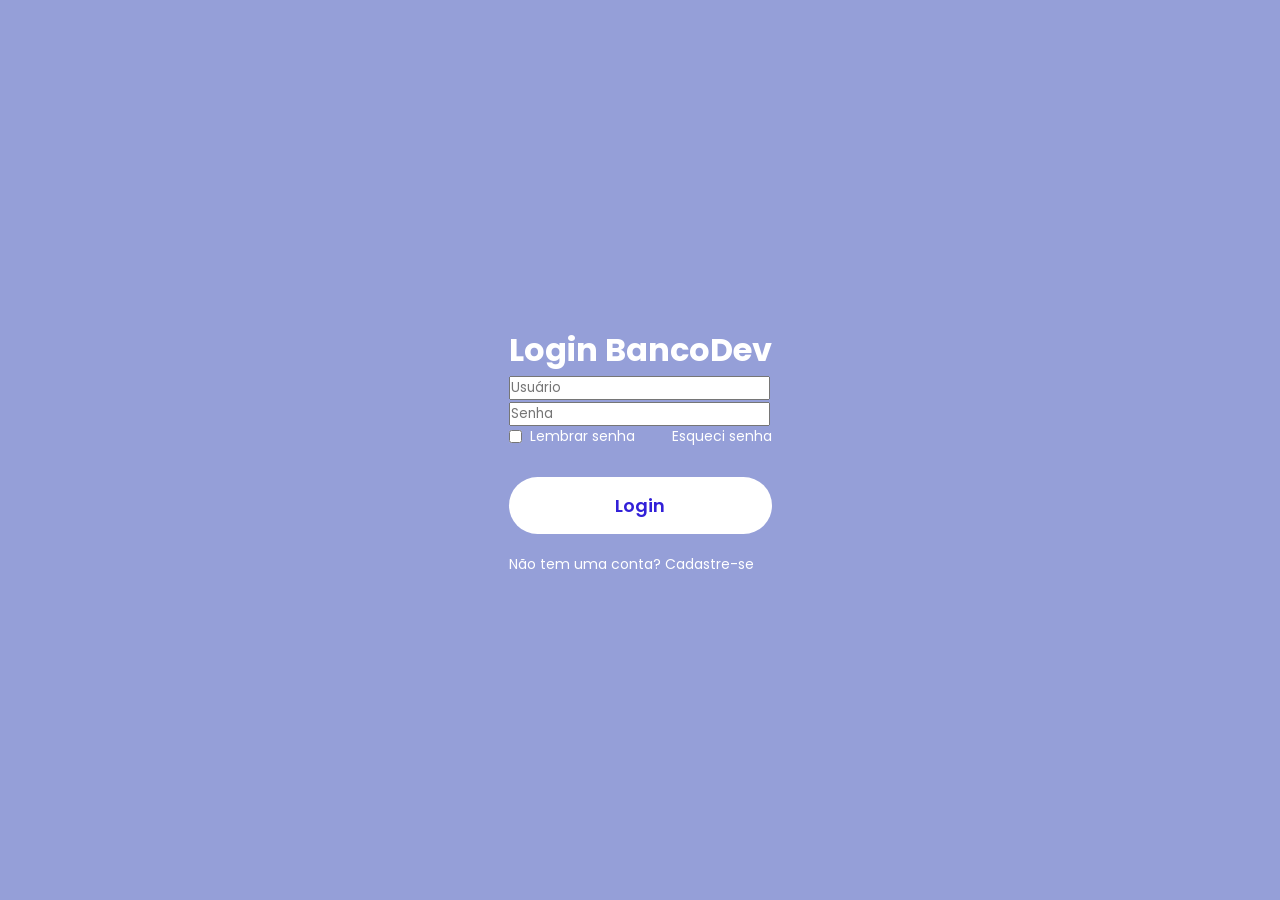
<file: index.html>
<!DOCTYPE html>
<html lang="pt-BR">
<head>
    <meta charset="UTF-8">
    <meta name="viewport" content="width=device-width, initial-scale=1.0">
    <title>FlowBank - Acesso e Cadastro</title>
    
    <link href="https://fonts.googleapis.com/css2?family=Poppins:wght@400;600;700&display=swap" rel="stylesheet">
    <link rel="stylesheet" href="https://cdnjs.cloudflare.com/ajax/libs/font-awesome/6.4.0/css/all.min.css">
    <link rel="stylesheet" href="styles.css">
</head>
<body>
    <main class="container">
        <form>
            <h1>Login BancoDev</h1>
            <div class="input-box">
                <input placeholder="Usuário" type="email"> 
                <i class="bx bxs-user"></i> 
            </div>
            <div class="input-box">
                <input placeholder="Senha" type="password"> 
                <i class="bx bxs-lock-alt"></i>
            </div>

        <div class="opcoes-extras">
            <label class="lembrar-senha">
                <input type="checkbox"> Lembrar senha
            </label>
            <a href="#">Esqueci senha</a>
        </div>

        <button type="button" class="btn-principal" onclick="alert('Login em desenvolvimento!')">Login</button>

        <div class="link-rodape">
            Não tem uma conta? <a href="javascript:void(0)" onclick="trocarTela('tela-cadastro')">Cadastre-se</a>
        </div>
    </div>

    <div id="tela-cadastro" class="caixa-acesso escondido">
        <h1>Criar uma conta</h1>

        <div class="input-group">
            <input type="text" placeholder="Nome Completo">
            <i class="fa-solid fa-id-badge icone"></i>
        </div>

        <div class="input-group">
            <input type="text" placeholder="CPF">
            <i class="fa-solid fa-address-card icone"></i>
        </div>

        <div class="input-group">
            <input type="email" placeholder="E-mail">
            <i class="fa-solid fa-envelope icone"></i>
        </div>

        <div class="input-group">
            <input type="password" placeholder="Senha">
            <i class="fa-solid fa-lock icone"></i>
        </div>

        <div class="input-group">
            <input type="password" placeholder="Confirmar senha">
            <i class="fa-solid fa-check-circle icone"></i>
        </div>

        <button type="button" class="btn-principal" onclick="trocarTela('tela-sucesso')">Criar conta</button>

        <div class="link-rodape">
            Já tenho conta. <a href="javascript:void(0)" onclick="trocarTela('tela-login')">Fazer Login</a>
        </div>
    </div>

    <div id="tela-sucesso" class="caixa-acesso escondido">
        <i class="fa-solid fa-circle-check icone-sucesso"></i>
        
        <h1>Conta criada!</h1>
        <p class="texto-sucesso">Sua conta foi criada com sucesso. Seja bem-vindo(a) ao BancoDev!</p>
        
        <button type="button" class="btn-principal" onclick="trocarTela('tela-login')">Ir para o Login</button>
    </div>

    <script>
        function trocarTela(idTelaQueQueroMostrar) {
            // Esconde todas as caixas de acesso
            const todasAsTelas = document.querySelectorAll('.caixa-acesso');
            todasAsTelas.forEach(function(tela) {
                tela.classList.add('escondido');
            });

            // Mostra apenas a tela solicitada
            const telaDestino = document.getElementById(idTelaQueQueroMostrar);
            if (telaDestino) {
                telaDestino.classList.remove('escondido');
            }
        }
    </script>

</body>
</html>
</file>
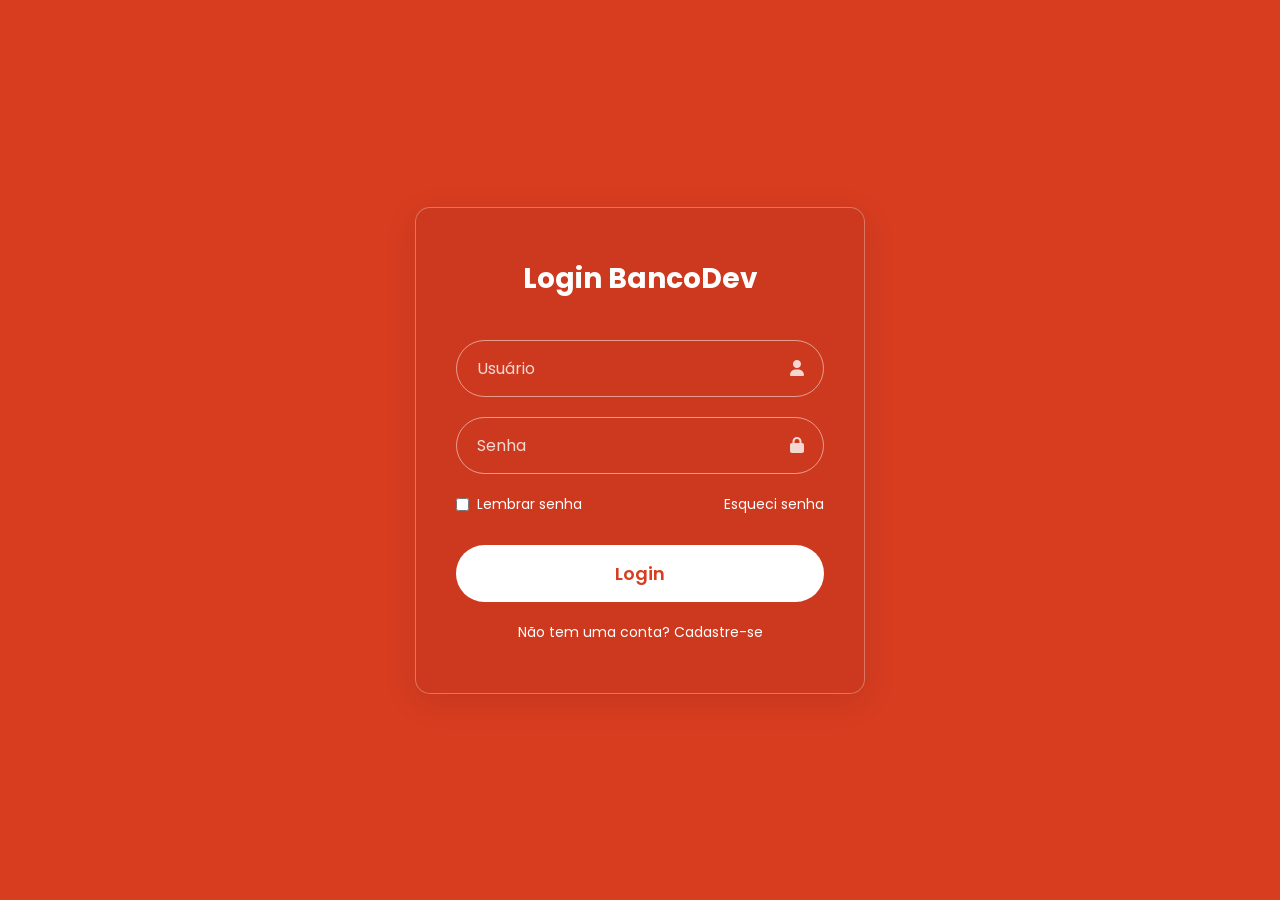
<file: login_desktop.html>
<!DOCTYPE html>
<html lang="pt-BR">
<head>
    <meta charset="UTF-8">
    <meta name="viewport" content="width=device-width, initial-scale=1.0">
    <title>BancoDev - Acesso e Cadastro</title>
    
    <link href="https://fonts.googleapis.com/css2?family=Poppins:wght@400;600;700&display=swap" rel="stylesheet">
    <link rel="stylesheet" href="https://cdnjs.cloudflare.com/ajax/libs/font-awesome/6.4.0/css/all.min.css">

    <style>
        /* =========================================
           CSS: ESTILIZAÇÃO PARA DESKTOP
           ========================================= */
        * {
            margin: 0;
            padding: 0;
            box-sizing: border-box;
            font-family: 'Poppins', sans-serif;
        }

        body {
            background-color: #d83d20; /* Fundo Vermelho BancoDev */
            height: 100vh;
            display: flex;
            justify-content: center;
            align-items: center;
            color: white;
        }

        /* Caixa de vidro (Glassmorphism) */
        .caixa-acesso {
            background: rgba(0, 0, 0, 0.05);
            border: 1px solid rgba(255, 255, 255, 0.3);
            border-radius: 15px;
            padding: 50px 40px;
            width: 100%;
            max-width: 450px;
            text-align: center;
            box-shadow: 0 8px 32px rgba(0, 0, 0, 0.1);
        }

        .caixa-acesso h1 {
            font-size: 28px;
            margin-bottom: 40px;
            font-weight: 700;
        }

        /* Estilo dos campos de entrada */
        .input-group {
            position: relative;
            margin-bottom: 20px;
        }

        .input-group input {
            width: 100%;
            padding: 15px 45px 15px 20px;
            background: transparent;
            border: 1px solid rgba(255, 255, 255, 0.5);
            border-radius: 30px;
            color: white;
            font-size: 16px;
            outline: none;
            transition: 0.3s;
        }

        .input-group input:focus {
            border-color: white;
        }

        .input-group input::placeholder {
            color: rgba(255, 255, 255, 0.8);
        }

        .input-group .icone {
            position: absolute;
            right: 20px;
            top: 50%;
            transform: translateY(-50%);
            color: rgba(255, 255, 255, 0.8);
        }

        /* Links e Checkbox */
        .opcoes-extras {
            display: flex;
            justify-content: space-between;
            align-items: center;
            font-size: 14px;
            margin-bottom: 30px;
        }

        .lembrar-senha {
            display: flex;
            align-items: center;
            gap: 8px;
            cursor: pointer;
        }

        a {
            color: white;
            text-decoration: none;
            cursor: pointer;
            transition: 0.3s;
        }

        a:hover {
            text-decoration: underline;
        }

        /* Botão Branco */
        .btn-principal {
            width: 100%;
            padding: 15px;
            background-color: white;
            color: #d83d20;
            border: none;
            border-radius: 30px;
            font-size: 18px;
            font-weight: 600;
            cursor: pointer;
            transition: 0.3s;
            margin-bottom: 20px;
        }

        .btn-principal:hover {
            background-color: #f0f0f0;
        }

        .link-rodape {
            font-size: 14px;
        }

        /* Classe para esconder as telas */
        .escondido {
            display: none !important;
        }

        /* Estilo da tela de sucesso */
        .icone-sucesso {
            font-size: 70px;
            margin-bottom: 20px;
            color: white;
        }
        
        .texto-sucesso {
            font-size: 15px;
            margin-bottom: 30px;
            opacity: 0.9;
        }
    </style>
</head>
<body>

    <div id="tela-login" class="caixa-acesso">
        <h1>Login BancoDev</h1>

        <div class="input-group">
            <input type="text" placeholder="Usuário">
            <i class="fa-solid fa-user icone"></i>
        </div>

        <div class="input-group">
            <input type="password" placeholder="Senha">
            <i class="fa-solid fa-lock icone"></i>
        </div>

        <div class="opcoes-extras">
            <label class="lembrar-senha">
                <input type="checkbox"> Lembrar senha
            </label>
            <a href="#">Esqueci senha</a>
        </div>

        <button type="button" class="btn-principal" onclick="alert('Login em desenvolvimento!')">Login</button>

        <div class="link-rodape">
            Não tem uma conta? <a href="javascript:void(0)" onclick="trocarTela('tela-cadastro')">Cadastre-se</a>
        </div>
    </div>

    <div id="tela-cadastro" class="caixa-acesso escondido">
        <h1>Criar uma conta</h1>

        <div class="input-group">
            <input type="text" placeholder="Nome Completo">
            <i class="fa-solid fa-id-badge icone"></i>
        </div>

        <div class="input-group">
            <input type="text" placeholder="CPF">
            <i class="fa-solid fa-address-card icone"></i>
        </div>

        <div class="input-group">
            <input type="email" placeholder="E-mail">
            <i class="fa-solid fa-envelope icone"></i>
        </div>

        <div class="input-group">
            <input type="password" placeholder="Senha">
            <i class="fa-solid fa-lock icone"></i>
        </div>

        <div class="input-group">
            <input type="password" placeholder="Confirmar senha">
            <i class="fa-solid fa-check-circle icone"></i>
        </div>

        <button type="button" class="btn-principal" onclick="trocarTela('tela-sucesso')">Criar conta</button>

        <div class="link-rodape">
            Já tenho conta. <a href="javascript:void(0)" onclick="trocarTela('tela-login')">Fazer Login</a>
        </div>
    </div>

    <div id="tela-sucesso" class="caixa-acesso escondido">
        <i class="fa-solid fa-circle-check icone-sucesso"></i>
        
        <h1>Conta criada!</h1>
        <p class="texto-sucesso">Sua conta foi criada com sucesso. Seja bem-vindo(a) ao BancoDev!</p>
        
        <button type="button" class="btn-principal" onclick="trocarTela('tela-login')">Ir para o Login</button>
    </div>

    <script>
        function trocarTela(idTelaQueQueroMostrar) {
            // Esconde todas as caixas de acesso
            const todasAsTelas = document.querySelectorAll('.caixa-acesso');
            todasAsTelas.forEach(function(tela) {
                tela.classList.add('escondido');
            });

            // Mostra apenas a tela solicitada
            const telaDestino = document.getElementById(idTelaQueQueroMostrar);
            if (telaDestino) {
                telaDestino.classList.remove('escondido');
            }
        }
    </script>

</body>
</html>
</file>
<file: styles.css>
@import url('https://fonts.googleapis.com/css2?family=Poppins:ital,wght@0,100;0,200;0,300;0,400;0,500;0,600;0,700;0,800;0,900;1,100;1,200;1,300;1,400;1,500;1,600;1,700;1,800;1,900&display=swap');

* {
    margin: 0;
    padding: 0;
    box-sizing: border-box;
    font-family: "Poppins", sans-serif;
}


body {
    background-color: #959fd8; /* Fundo Vermelho BancoDev */
    height: 100vh;
    display: flex;
    justify-content: center;
    align-items: center;
    color: white;
}

.caixa-acesso {
    background: rgba(0, 0, 0, 0.05);
    border: 1px solid #f3f4f7;
    border-radius: 15px;
    padding: 50px 40px;
    width: 100%;
    max-width: 450px;
    text-align: center;
    box-shadow: 0 8px 32px rgba(0, 0, 0, 0.1);
}

.caixa-acesso h1 {
    font-size: 28px;
    margin-bottom: 40px;
    font-weight: 700;
}

/* Estilo dos campos de entrada */
.input-group {
    position: relative;
    margin-bottom: 20px;
}

.input-group input {
    width: 100%;
    padding: 15px 45px 15px 20px;
    background: transparent;
    border: 1px solid rgba(255, 255, 255, 0.5);
    border-radius: 30px;
    color: white;
    font-size: 16px;
    outline: none;
    transition: 0.3s;
}

.input-group input:focus {
    border-color: white;
}

.input-group input::placeholder {
    color: rgba(255, 255, 255, 0.8);
}

.input-group .icone {
    position: absolute;
    right: 20px;
    top: 50%;
    transform: translateY(-50%);
    color: rgba(255, 255, 255, 0.8);
}

/* Links e Checkbox */
.opcoes-extras {
    display: flex;
    justify-content: space-between;
    align-items: center;
    font-size: 14px;
    margin-bottom: 30px;
}

.lembrar-senha {
    display: flex;
    align-items: center;
    gap: 8px;
    cursor: pointer;
}

a {
    color: white;
    text-decoration: none;
    cursor: pointer;
    transition: 0.3s;
}

a:hover {
    text-decoration: underline;
}

/* Botão Branco */
.btn-principal {
    width: 100%;
    padding: 15px;
    background-color: white;
    color: #3220d8;
    border: none;
    border-radius: 30px;
    font-size: 18px;
    font-weight: 600;
    cursor: pointer;
    transition: 0.3s;
    margin-bottom: 20px;
}

.btn-principal:hover {
    background-color: #f0f0f0;
}

.link-rodape {
    font-size: 14px;
}

/* Classe para esconder as telas */
.escondido {
    display: none !important;
}

/* Estilo da tela de sucesso */
.icone-sucesso {
    font-size: 70px;
    margin-bottom: 20px;
    color: white;
}

.texto-sucesso {
    font-size: 15px;
    margin-bottom: 30px;
    opacity: 0.9;
}
</file>
